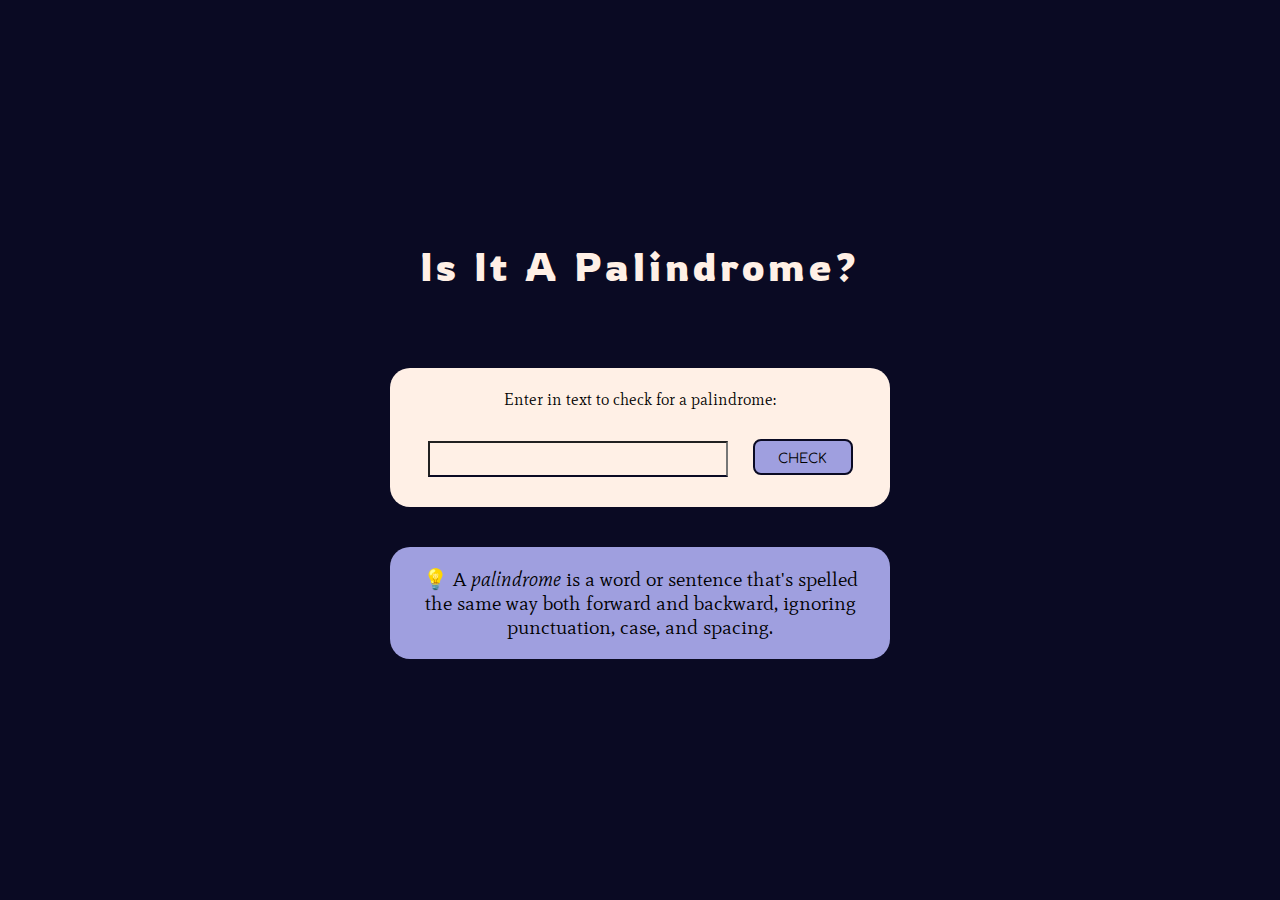
<file: mini-projects/palindrome-checker/index.html>
<!DOCTYPE html>
<html lang="en">
  <head>
    <meta charset='utf-8'>
    <title>Palindrome Checker</title>
    <link rel="icon" type="image/x-icon" href="https://kaylamoorcroft.github.io\images\coding-icon.jpeg">
    <link href="https://fonts.googleapis.com/css2?family=Comfortaa:wght@300..700&family=Mate:ital@0;1&family=Rowdies:wght@300;400;700&display=swap" rel="stylesheet">
    <link rel='stylesheet' href='styles.css'>
  </head>
  <body>
    <h1>Is it a palindrome?</h1>
    <fieldset>
      <legend>Enter in text to check for a palindrome:</legend>
      <input id="text-input">
      <button id='check-btn'>Check</button>
      <div id='result' class='hide'></div>
    </fieldset>
    <div id="description">💡 A <em>palindrome</em> is a word or sentence that's spelled the same way both forward and backward, ignoring punctuation, case, and spacing.</div>
    <script src="./script.js"></script>
  </body>
</html>
</file>
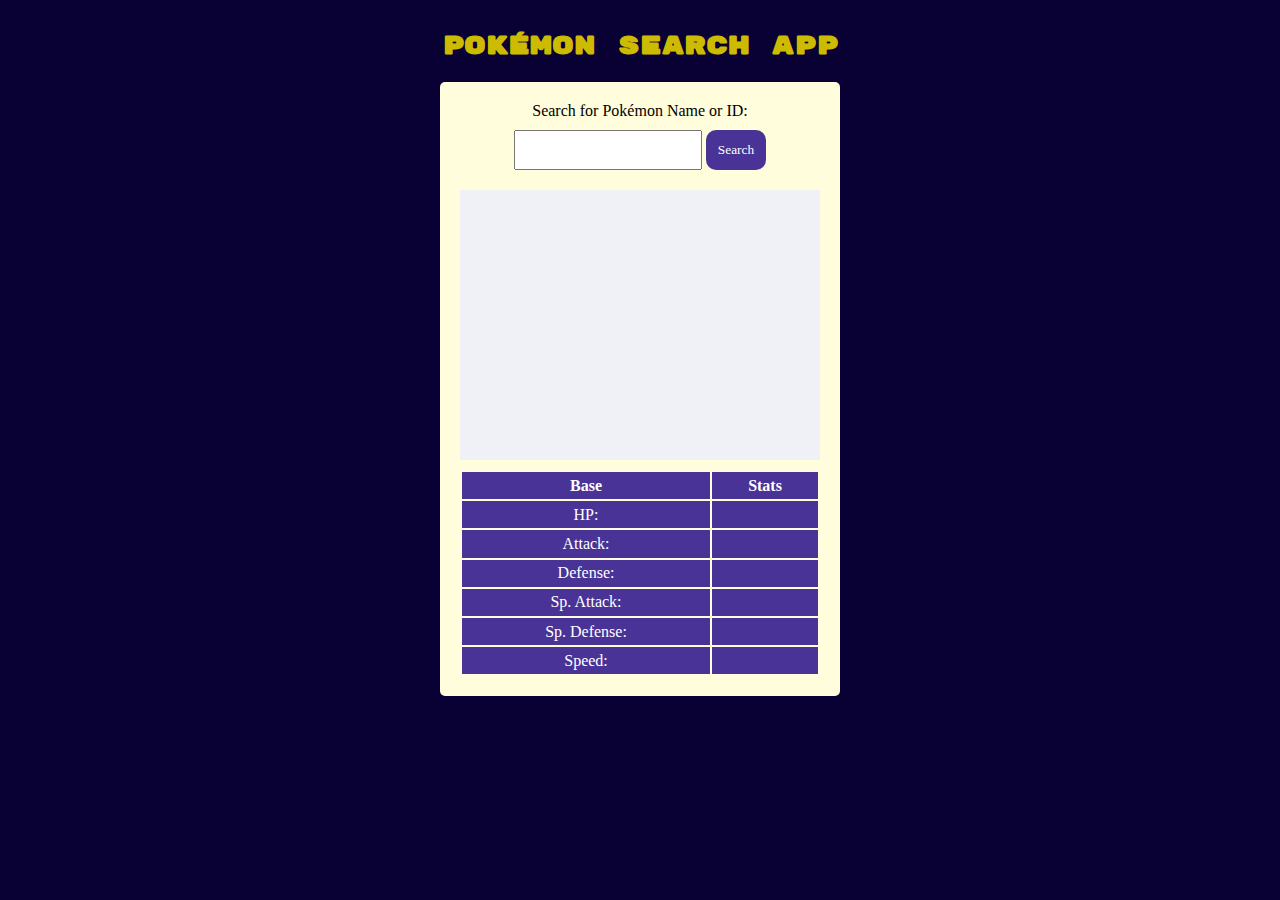
<file: mini-projects/pokemon-search-app/index.html>
<!DOCTYPE html>
<html lang='en'>
	<head>
		<meta charset='UTF-8' />
		<meta name='viewport' content='width=device-width, initial-scale=1.0' />
		<title>Pokémon Search App</title>
        <link rel="icon" type="image/x-icon" href="https://kaylamoorcroft.github.io\images\coding-icon.jpeg">
        <link rel="preconnect" href="https://fonts.googleapis.com">
        <link rel="preconnect" href="https://fonts.gstatic.com" crossorigin>
        <link href="https://fonts.googleapis.com/css2?family=Rubik+Mono+One&family=Share+Tech+Mono&family=Ubuntu+Sans+Mono:ital,wght@0,400..700;1,400..700&family=VT323&display=swap" rel="stylesheet">
		<link rel='stylesheet' href='styles.css'>
	</head>
	<body>
    <h1>Pokémon Search App</h1>
    <main>
      <label for="search-input">Search for Pokémon Name or ID:</label>
      <input id="search-input" type="text" required>
      <button id="search-button" type="button">Search</button>
      <div id="pokemon-display">
        <p>
          <span id="pokemon-name"></span>
          <span id="pokemon-id"></span>
        </p>
        <p>
          <span id="weight"></span>
          <span id="height"></span>
        </p>
        <img id="sprite">
        <div id="types"></div>
      </div>
      <table>
        <tr>
          <th>Base</th>
          <th>Stats</th>
        </tr>
        <tr>
          <td>HP:</td>
          <td id="hp"></td>
        </tr>
        <tr>
          <td>Attack:</td>
          <td id="attack"></td>
        </tr>
        <tr>
          <td>Defense:</td>
          <td id="defense"></td>
        </tr>
        <tr>
          <td>Sp. Attack:</td>
          <td id="special-attack"></td>
        </tr>
        <tr>
          <td>Sp. Defense:</td>
          <td id="special-defense"></td>
        </tr>
        <tr>
          <td>Speed:</td>
          <td id="speed"></td>
        </tr>
      </table>
    </main>
    <script src="script.js"></script>
	</body>
</html>
</file>
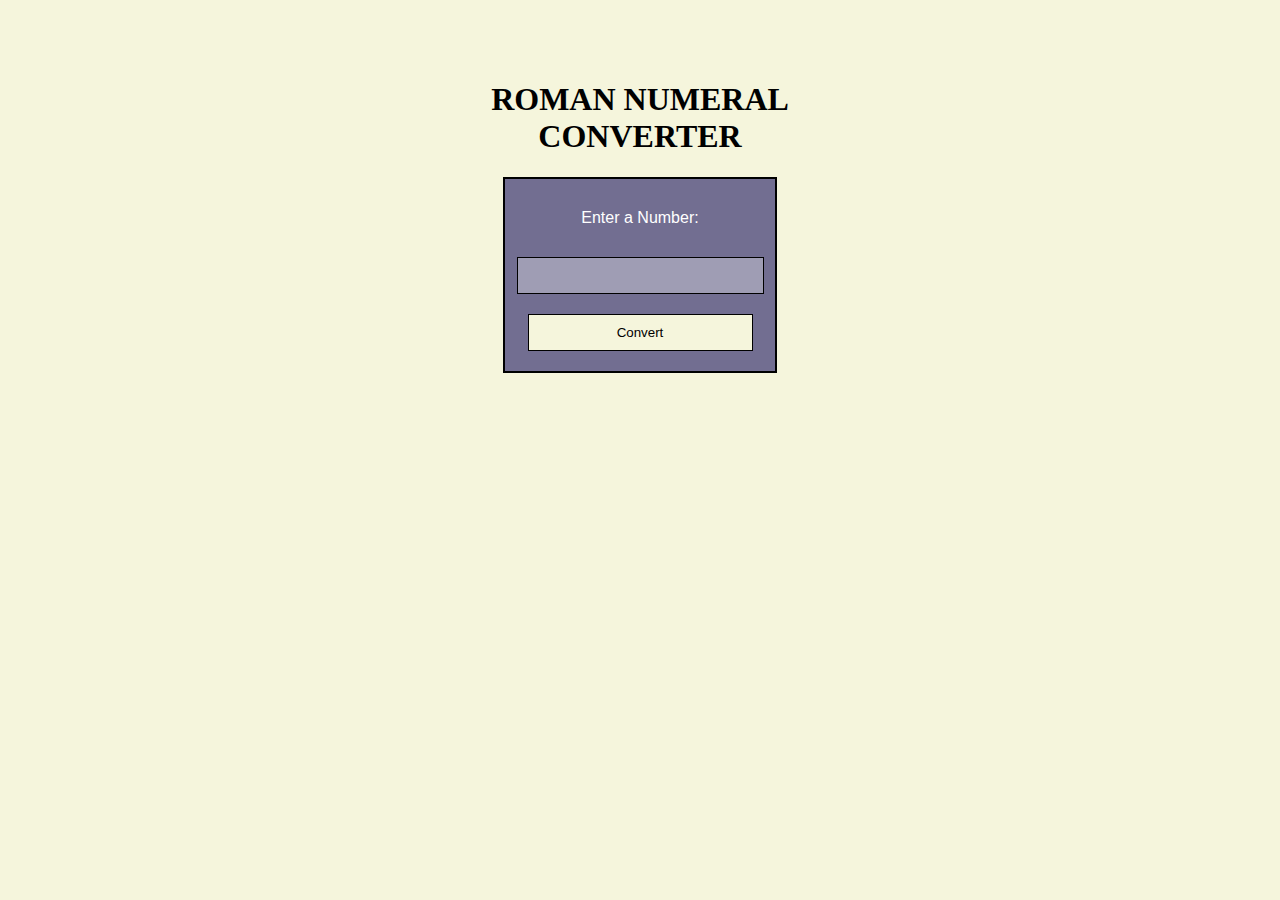
<file: mini-projects/roman-numeral-converter/index.html>
<!DOCTYPE html>
<html lang='en'>
	<head>
		<meta charset='UTF-8' />
		<link rel="icon" type="image/x-icon" href="https://kaylamoorcroft.github.io\images\coding-icon.jpeg">
		<meta name='viewport' content='width=device-width, initial-scale=1.0' />
		<title>Roman Numeral Converter</title>
		<link rel='stylesheet' href='styles.css'>
	</head>
	<body>
		<main>
            <h1>Roman Numeral Converter</h1>
            <fieldset>
                <label for="number">Enter a Number:</label>
                <input type="number" id="number">
                <button type="button" id="convert-btn">Convert</button>
            </fieldset>
            <div id="output" class="output hide"></div>
		</main>
		<script src="script.js"></script>
	</body>
</html>
</file>
<file: mini-projects/palindrome-checker/styles.css>
:root {
    --dark: #0a0a23;
    --light: rgb(255,240,230);
    --accent: hsl(240, 50%, 75%);
    font-size: 20px;
  }
  * {
    box-sizing: border-box;
    /*border: 1px solid;*/
  }
  body {
    height: 100vh;
    display: flex;
    flex-direction: column;
    justify-content: center;
    align-items: center;
    margin: auto;
    background: var(--dark);
    text-align: center;
  }
  h1 {
    margin-top: 0;
    color: var(--light);
    font-family: Rowdies, sans-serif;
    font-weight: 400;
    text-transform: capitalize;
    letter-spacing: 0.1em;
  }
  fieldset, #description {
    width: min(80%, 500px);
    padding: 20px;
    border: none;
    font-family: Mate, serif;
    border-radius: 20px;
  }
  fieldset {
    background: var(--light);
    margin: 40px;
  }
  legend {
    position: relative;
    top: 2em;
    margin-bottom: 2em;
    font-size: 0.8rem;
  }
  #description {
    background: var(--accent);
  }
  input, button {
    height: 1.8rem;
    padding: 10px;
    margin: 10px;
    font-family: comfortaa, sans-serif;
  }
  input {
    background: var(--light);
    border-bottom: 2px solid var(--dark);
    width: min(80%, 300px);
    text-align: center;
  }
  button {
    cursor: pointer;
    background: var(--accent);
    border: 2px solid var(--dark);
    border-radius: 8px;
    width: 100px;
    text-transform: uppercase;
  }
  button:hover {
    color: var(--light);
  }
  #result {
    font-family: comfortaa, sans-serif;
    padding: 20px 10px 10px;
  }
  .hide {
    display: none;
  }
</file>
<file: mini-projects/pokemon-search-app/styles.css>
:root {
    --accent: #ccbb00;
    --accent-2: #493396;
    --background: #f0f1f7;
    --dark: #090033;
    --light: #FFFDDB;
  }
  * {
    box-sizing: border-box;
  }
  body {
    margin: 0;
    padding: 20px;
    text-align: center;
    background-color: var(--dark);
  }
  main, h1 {
    width: min(90%, 400px);
    margin: auto;
  }
  main {
    padding: 20px;
    background-color: var(--light);
    font-family: "Ubuntu Sans Mono", mono;
    border-radius: 5px;
  }
  h1 {
    font-family: "Rubik Mono One", sans-serif;
    font-size: 1.6em;
    color: var(--accent);
    margin: 10px auto 20px;
  }
  label {
    display: block;
  }
  input, button {
    font-family: inherit;
    padding: 10px;
    margin: 10px 0;
  }
  button {
    cursor: pointer;
    background-color: var(--accent-2);
    color: white;
    border: solid 2px var(--accent-2);
    border-radius: 10px;
  }
  table {
    width: 100%;
    color: white;
    text-align: center;
  }
  tr {
    background-color: var(--accent-2);
    height: 1.7em;
  }
  #pokemon-display {
    width: 100%;
    height: 270px;
    padding: 5px 2px 10px;
    margin: 10px 0;
    background-color: var(--background);
  }
  #pokemon-display p {
    margin: 0;
    font-family: "Share Tech Mono", mono;
    font-size: 1.2em;
  }
  #pokemon-name, #pokemon-id {
    font-size: 1.4em;
  }
  #sprite {
    margin: -8px 0 2px;
    height: 70%;
  }
  .type {
    padding: 7px;
    background: var(--accent);
    margin: 0 2.5px;
    border-radius: 5px;
  }
  .hidden {
    display: none;
  }
</file>
<file: mini-projects/roman-numeral-converter/styles.css>
:root {
    --light: beige;
    --grey: #726e91;
    --accent: #4eb182;
    --light-accent: #9f9db4;
  }
  body {
    margin: 0;
    background: var(--light);
  }
  main {
    width: min(90%, 450px);
    margin: auto;
    padding: 60px 0;
    text-align: center;
  }
  fieldset, #output {
    width: min(100%, 250px);
    margin: auto;
    margin-bottom: 20px;
    background-color: var(--grey);
    border: 2px solid black;
    color: white;
    padding: 10px;
    font-family: verdana, sans-serif;
  }
  fieldset {
    display: flex;
    flex-direction: column;
    align-items: center;
  }
  input, button, label {
    padding: 10px;
    margin: 10px 0;
    width: 90%;
    text-align: center;
    border: none;
  }
  input, button {
    border: 1px solid black;
    font-family: verdana, sans-serif;
  }
  input {
    background-color: var(--light-accent);
    color: white;
  }
  button {
    background-color: var(--light);
    cursor: pointer;
  }
  button:hover {
    box-shadow: 1px 3px 5px; 
    transform: scale(1.01);
  }
  h1 {
    font-family: garamond, serif;
    text-transform: uppercase;
  }
  .hide {
    display: none;
  }
</file>
